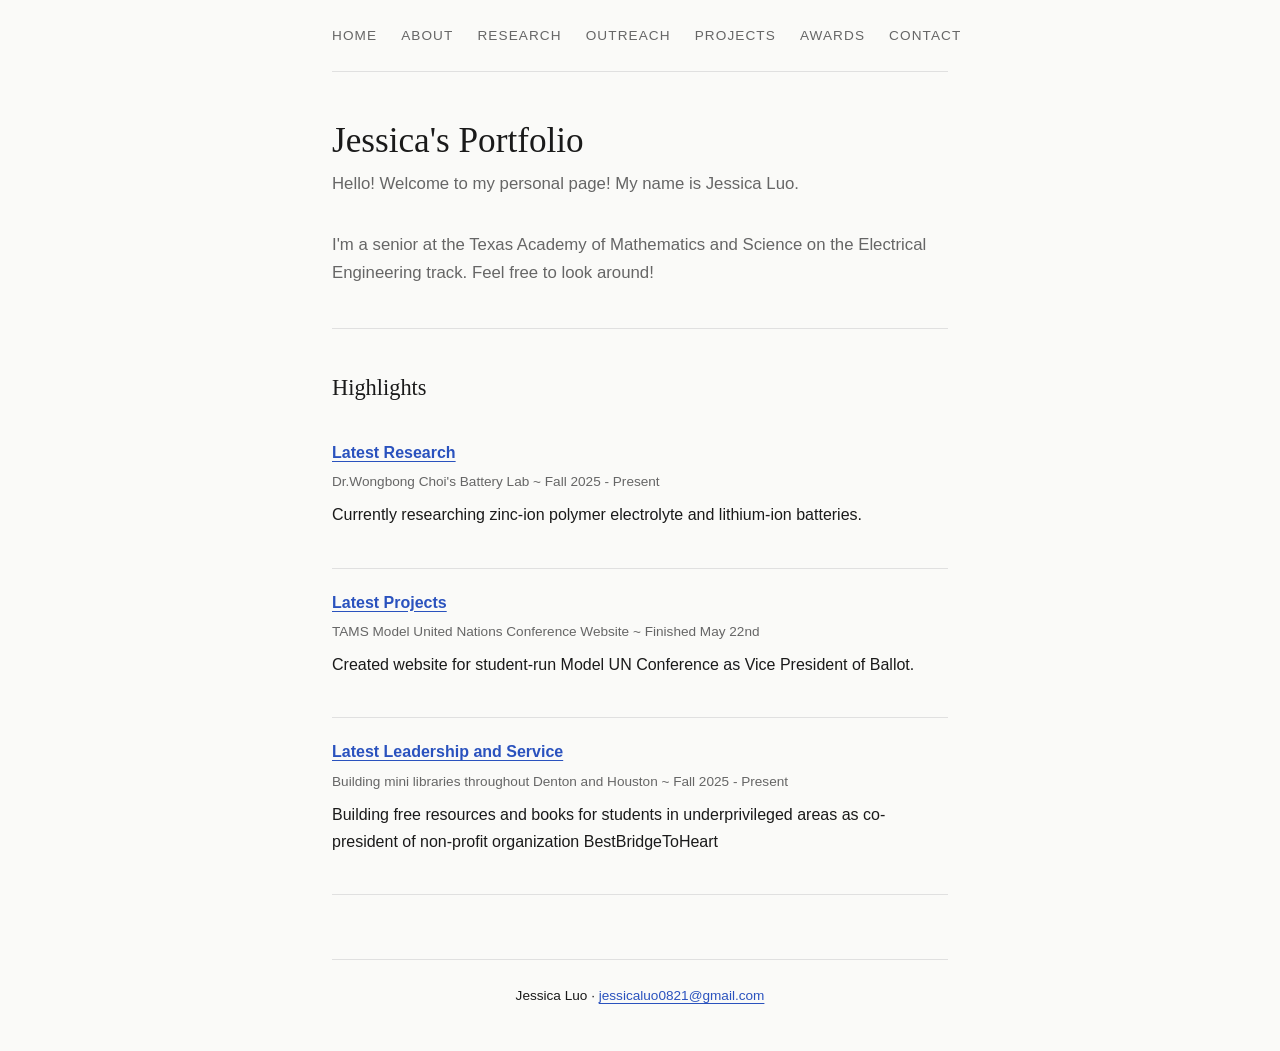
<file: index.html>
<!DOCTYPE html>
<html>
<head>
    <title>Jessica Luo</title>
    <link rel="stylesheet" href="style.css">
</head>
<body>
<nav>
    <a href="index.html">Home</a>
    <a href="aboutme.html">About</a>
    <a href="research.html">Research</a>
    <a href="leadership.html">Outreach</a>
    <a href="cprojects.html">Projects</a>
    <a href="awards.html">Awards</a>
    <a href="contact.html">Contact</a>
</nav>
<div class="page-header">
    <h1>Jessica's Portfolio</h1>
    <p class="subtitle">Hello! Welcome to my personal page! My name is Jessica Luo.</p>
    <p class="subtitle">I'm a senior at the Texas Academy of Mathematics and Science on the Electrical Engineering track. Feel free to look around!</p>

</div>

<h2>Highlights</h2>

<div class = "card">
    <div class = "card-title"><a href="research.html">Latest Research</a></div>
    <div class = "card-meta">Dr.Wongbong Choi's Battery Lab ~ Fall 2025 - Present</div>
    <p>Currently researching zinc-ion polymer electrolyte and lithium-ion batteries.</p>
</div>

<div class = "card">
    <div class = "card-title"><a href = "cprojects.html">Latest Projects</a></div>
    <div class = "card-meta">TAMS Model United Nations Conference Website ~ Finished May 22nd</div>
    <p>Created website for student-run Model UN Conference as Vice President of Ballot.</p>
</div>

<div class = "card">
    <div class = "card-title"><a href = "leadership.html">Latest Leadership and Service</a></div>
    <div class = "card-meta">Building mini libraries throughout Denton and Houston ~ Fall 2025 - Present</div>
    <p>Building free resources and books for students in underprivileged areas as co-president of non-profit organization BestBridgeToHeart</p>
</div>
</body>
<footer>
    <p>Jessica Luo · <a href="mailto:jessicaluo0821@gmail.com">jessicaluo0821@gmail.com</a></p>
</footer>
</html>
</file>
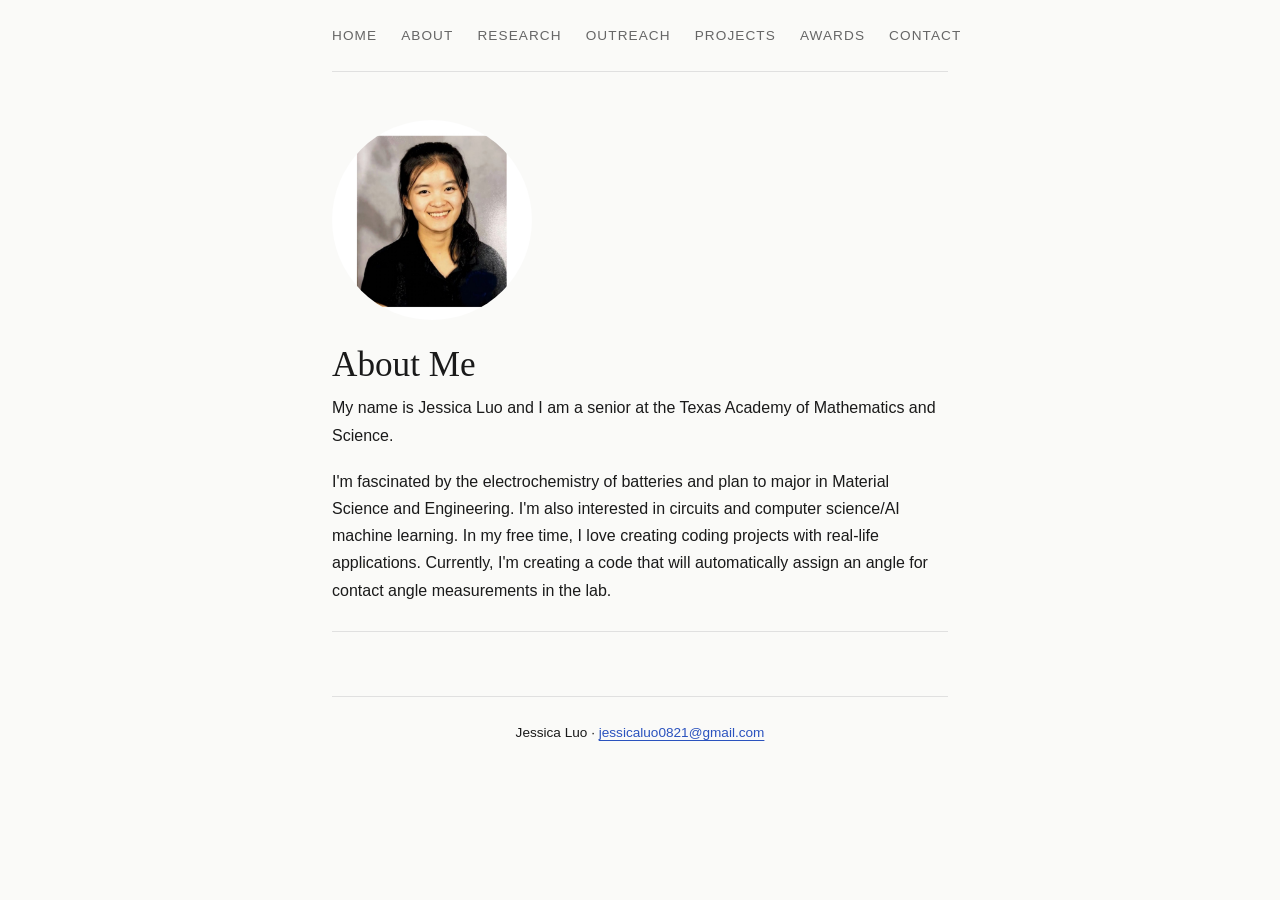
<file: aboutme.html>
<!DOCTYPE html>
<html>
<head>
    <title>About Me ~ Jessica Luo</title>
    <link rel="stylesheet" href="style.css">
</head>
<body>
    <nav>
    <a href="index.html">Home</a>
    <a href="aboutme.html">About</a>
    <a href="research.html">Research</a>
    <a href="leadership.html">Outreach</a>
    <a href="cprojects.html">Projects</a>
    <a href="awards.html">Awards</a>
    <a href="contact.html">Contact</a>
</nav>

<img src="photos/photo.jpg" alt="Jessica Luo" class="profile-photo">

<div class="page-header">
    <h1>About Me</h1>
    <p>My name is Jessica Luo and I am a senior at the Texas Academy of Mathematics and Science.</p>
    <p>I'm fascinated by the electrochemistry of batteries and plan to major in Material Science and Engineering. I'm also interested in circuits and computer science/AI machine learning. In my free time, I love creating coding projects with real-life applications. Currently, I'm creating a code that will automatically assign an angle for contact angle measurements in the lab.</p>
</div>
</body>
<footer>
    <p>Jessica Luo · <a href="mailto:jessicaluo0821@gmail.com">jessicaluo0821@gmail.com</a></p>
</footer>
</html>
</file>
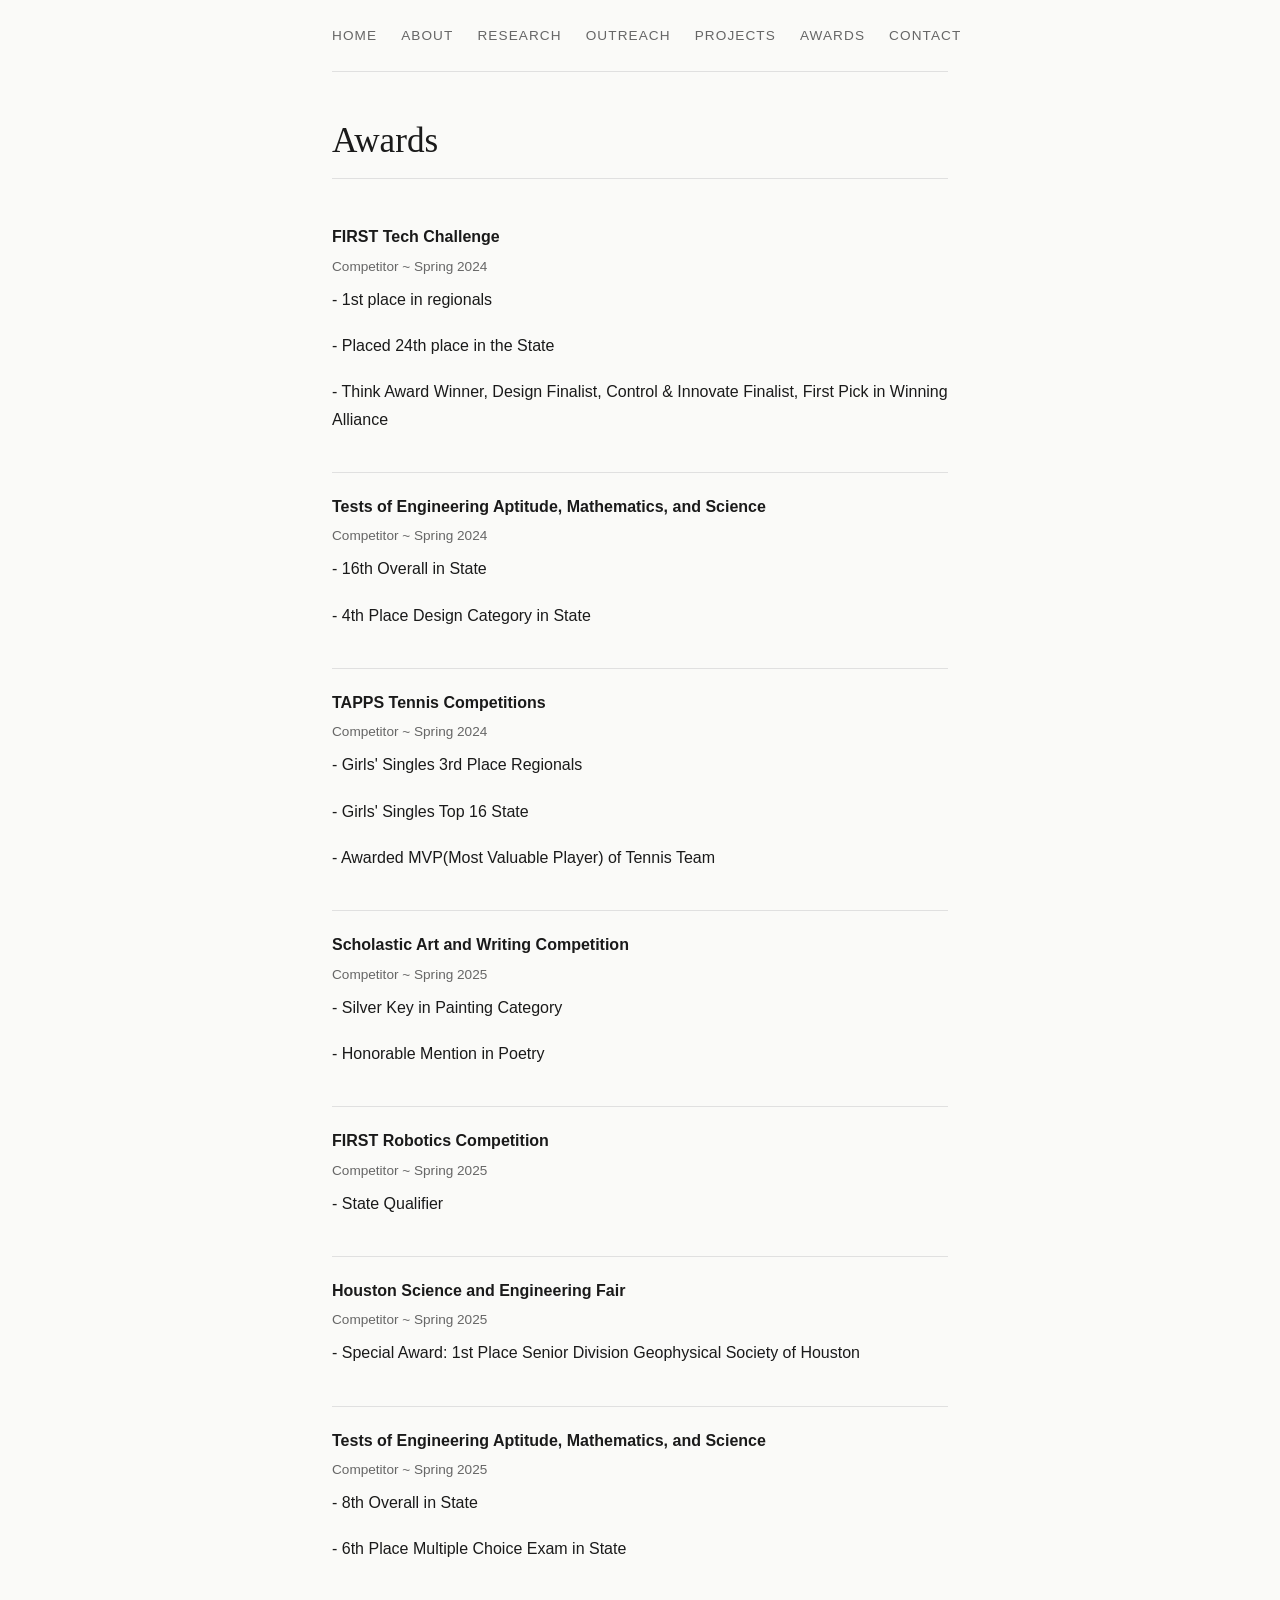
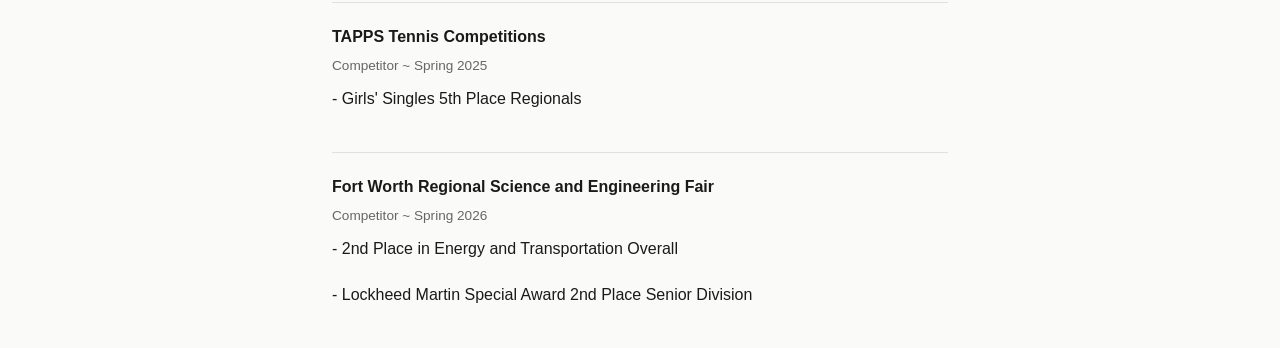
<file: awards.html>
<!DOCTYPE html>
<html>
  <head>
    <title>Projects</title>
    <link rel = "stylesheet" href = "style.css">
  </head>
   <body>
    <nav>
      <a href="index.html">Home</a>
      <a href="aboutme.html">About</a>
      <a href="research.html">Research</a>
      <a href="leadership.html">Outreach</a>
      <a href="cprojects.html">Projects</a>
      <a href="awards.html">Awards</a>
      <a href="contact.html">Contact</a>
    </nav>
    <div class = "page-header">
      <h1>Awards</h1>
    </div>
    <div class = "card">
      <div class = "card-title">FIRST Tech Challenge</div>
      <div class = "card-meta">Competitor ~ Spring 2024</div>
      <p>- 1st place in regionals</p>
      <p>- Placed 24th place in the State</p>
      <p>- Think Award Winner, Design Finalist, Control & Innovate Finalist, First Pick in Winning Alliance</p>
    </div>
    <div class = "card">
      <div class = "card-title">Tests of Engineering Aptitude, Mathematics, and Science</div>
      <div class = "card-meta">Competitor ~ Spring 2024</div>
      <p>- 16th Overall in State</p>
      <p>- 4th Place Design Category in State</p>
    </div>
    <div class = "card">
      <div class = "card-title">TAPPS Tennis Competitions</div>
      <div class = "card-meta">Competitor ~ Spring 2024</div>
      <p>- Girls' Singles 3rd Place Regionals</p>
      <p>- Girls' Singles Top 16 State</p>
      <p>- Awarded MVP(Most Valuable Player) of Tennis Team</p>
    </div>
    <div class = "card">
      <div class = "card-title">Scholastic Art and Writing Competition</div>
      <div class = "card-meta">Competitor ~ Spring 2025</div>
      <p>- Silver Key in Painting Category</p>
      <p>- Honorable Mention in Poetry</p>
    </div>
    <div class = "card">
      <div class = "card-title">FIRST Robotics Competition</div>
      <div class = "card-meta">Competitor ~ Spring 2025</div>
      <p>- State Qualifier</p>
    </div>
    <div class = "card">
      <div class = "card-title">Houston Science and Engineering Fair</div>
      <div class = "card-meta">Competitor ~ Spring 2025</div>
      <p>- Special Award: 1st Place Senior Division Geophysical Society of Houston</p>
    </div>
    <div class = "card">
      <div class = "card-title">Tests of Engineering Aptitude, Mathematics, and Science</div>
      <div class = "card-meta">Competitor ~ Spring 2025</div>
      <p>- 8th Overall in State</p>
      <p>- 6th Place Multiple Choice Exam in State</p>
    </div>
    <div class = "card">
      <div class = "card-title">TAPPS Tennis Competitions</div>
      <div class = "card-meta">Competitor ~ Spring 2025</div>
      <p>- Girls' Singles 5th Place Regionals</p>
    </div>
    <div class = "card">
      <div class = "card-title">Fort Worth Regional Science and Engineering Fair</div>
      <div class = "card-meta">Competitor ~ Spring 2026</div>
      <p>- 2nd Place in Energy and Transportation Overall</p>
      <p>- Lockheed Martin Special Award 2nd Place Senior Division</p>
    </div>

</html>
</file>
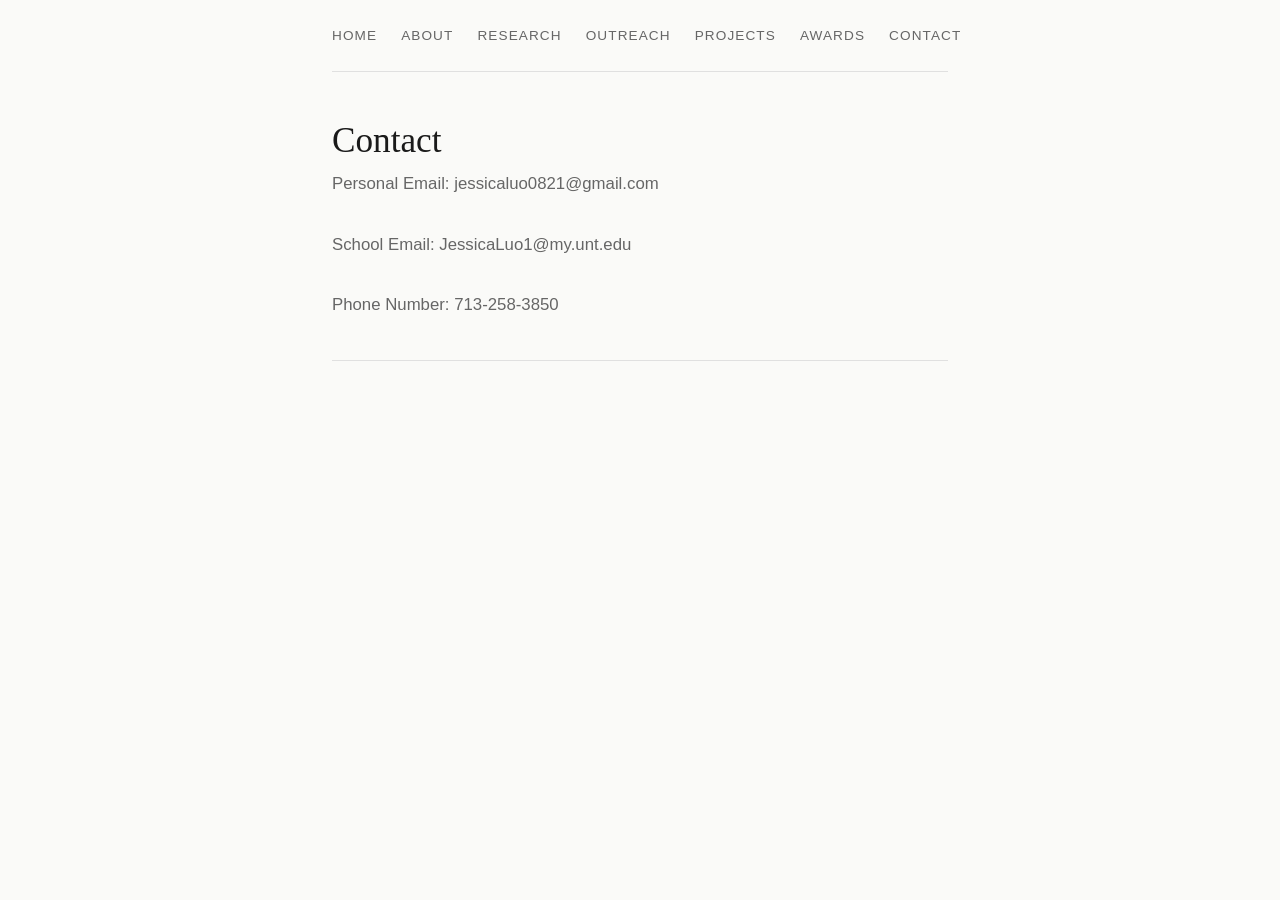
<file: contact.html>
<!DOCTYPE html>
<html>
  <head>
    <title>Projects</title>
    <link rel = "stylesheet" href = "style.css">
  </head>
   <body>
    <nav>
      <a href="index.html">Home</a>
      <a href="aboutme.html">About</a>
      <a href="research.html">Research</a>
      <a href="leadership.html">Outreach</a>
      <a href="cprojects.html">Projects</a>
      <a href="awards.html">Awards</a>
      <a href="contact.html">Contact</a>
    </nav>
    <div class = "page-header">
      <h1>Contact</h1>
      <p class="subtitle">Personal Email: jessicaluo0821@gmail.com</p>
      <p class="subtitle">School Email: JessicaLuo1@my.unt.edu</p>
      <p class="subtitle">Phone Number: 713-258-3850</p>
    </div>
     
</html>
</file>
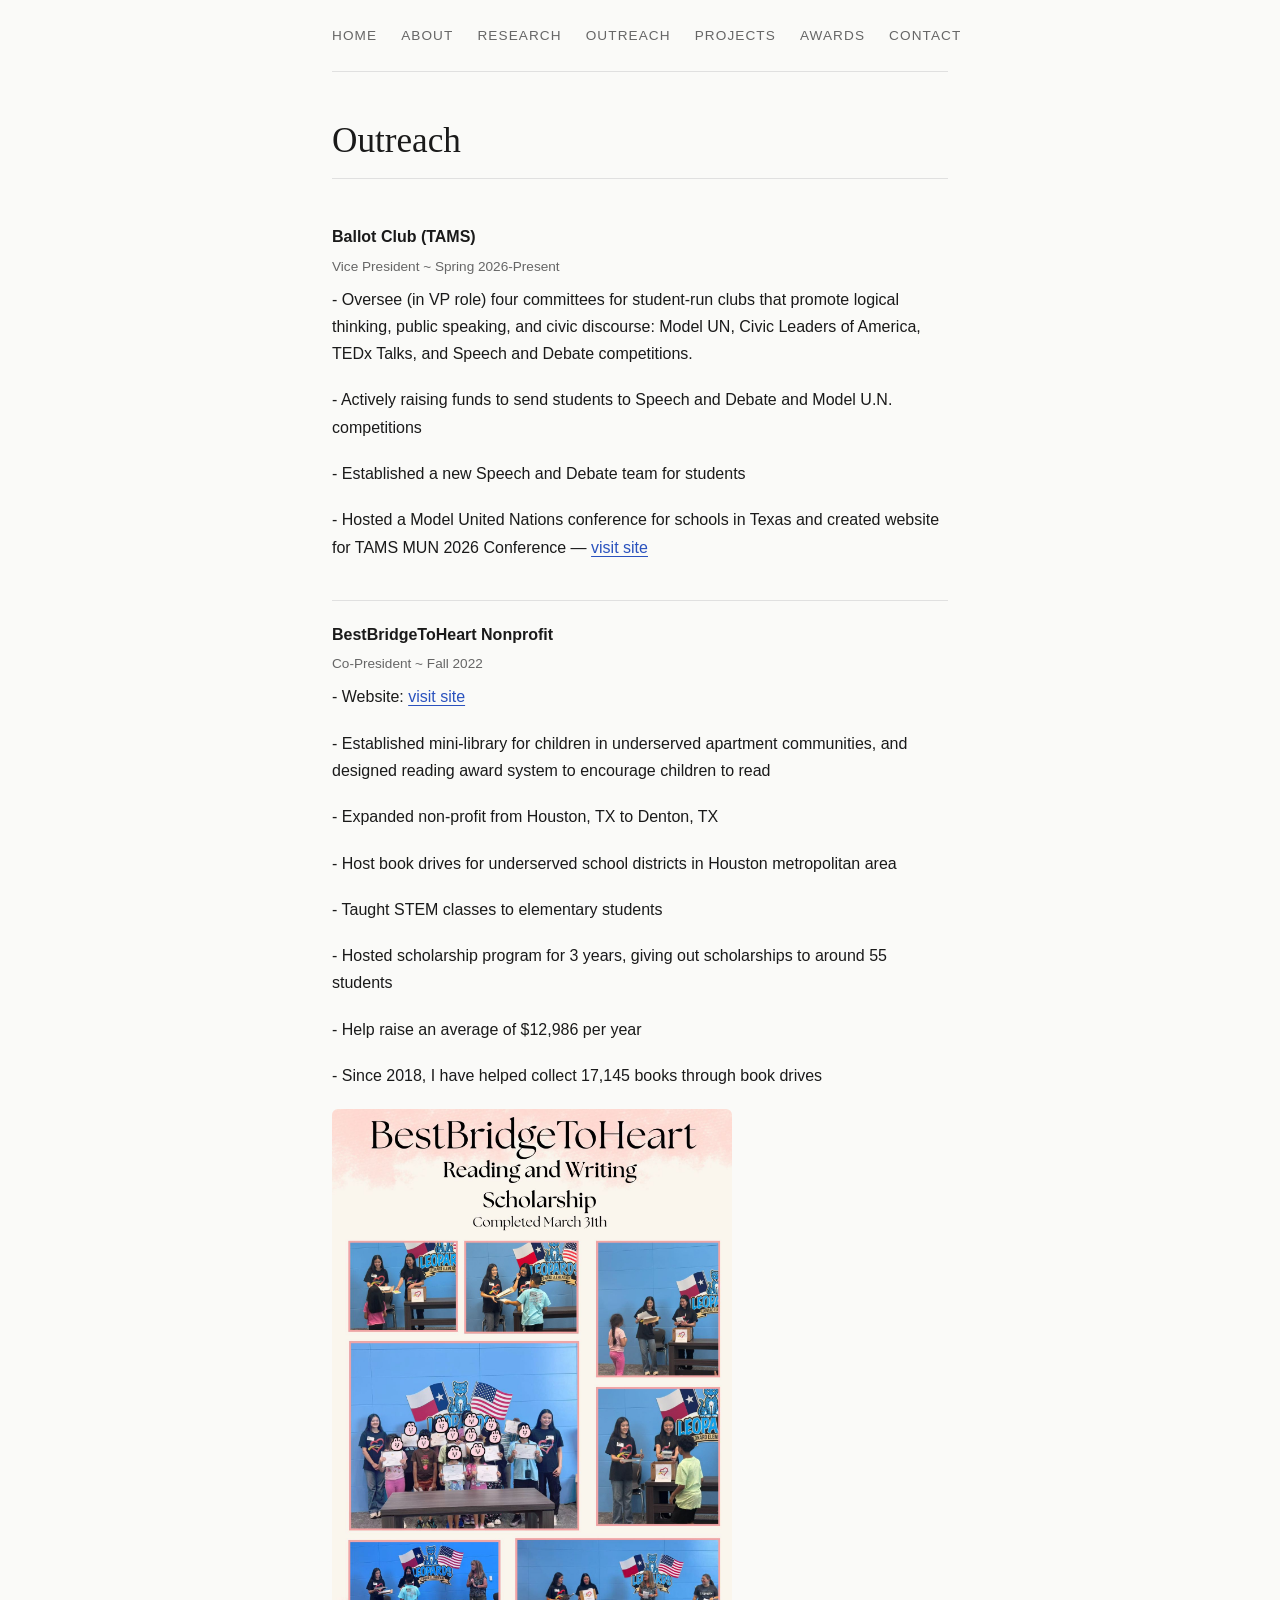
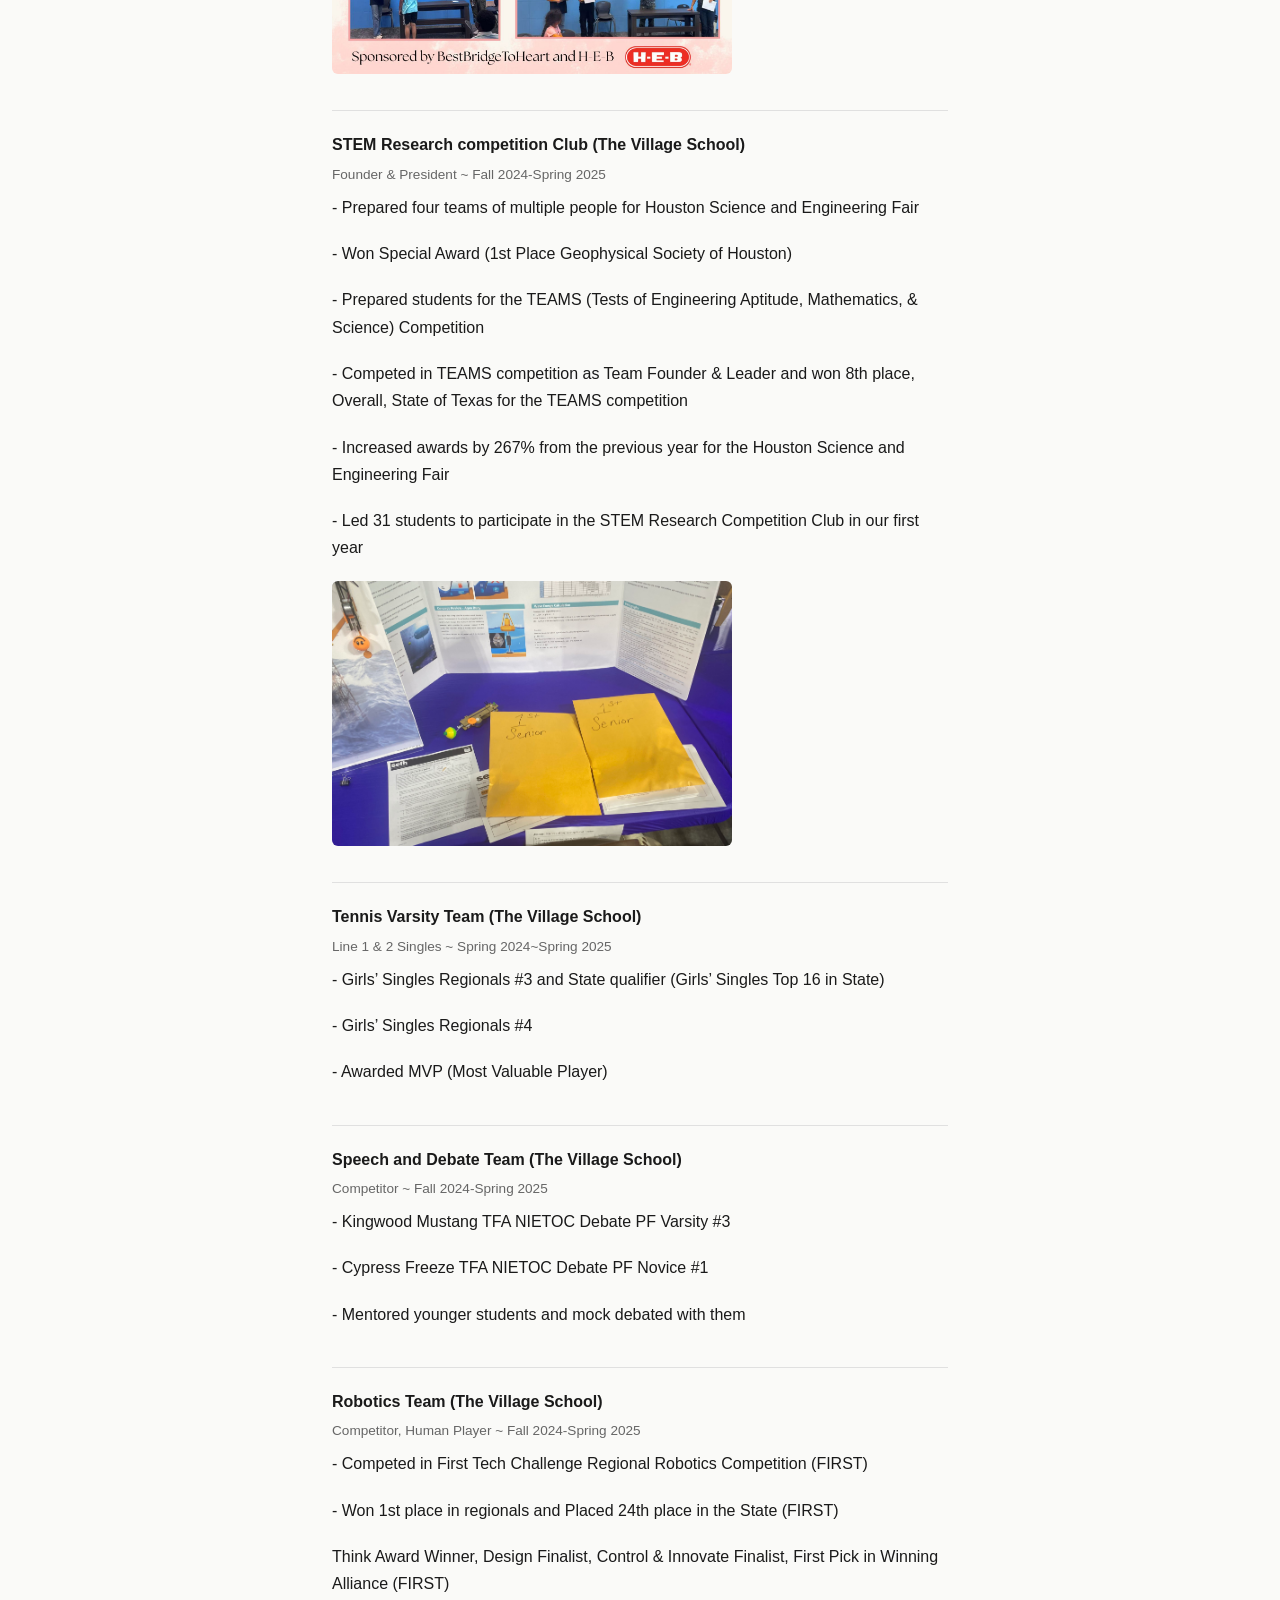
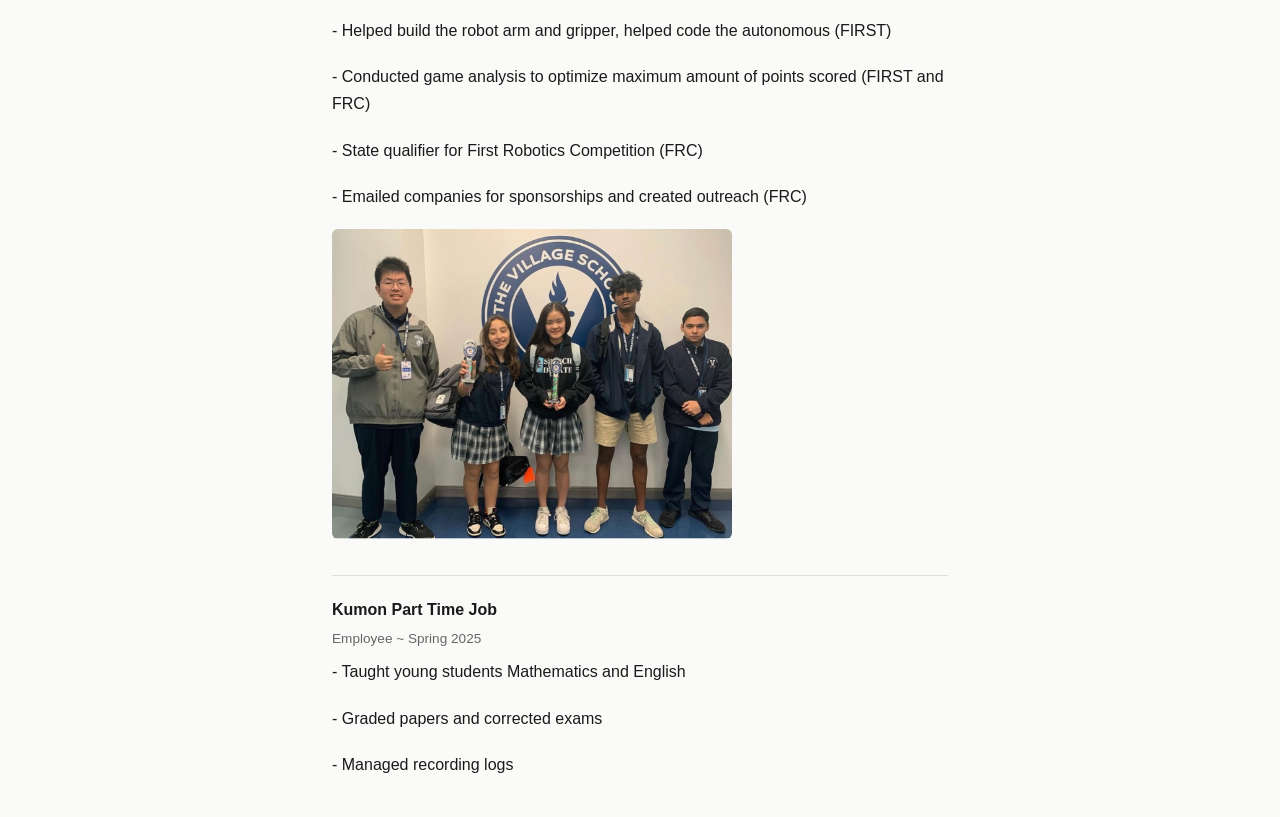
<file: leadership.html>
<!DOCTYPE html>
<html>
  <head>
    <title>Outreach</title>
    <link rel = "stylesheet" href = "style.css">
  </head>
  <body>
    <nav>
      <a href="index.html">Home</a>
      <a href="aboutme.html">About</a>
      <a href="research.html">Research</a>
      <a href="leadership.html">Outreach</a>
      <a href="cprojects.html">Projects</a>
      <a href="awards.html">Awards</a>
      <a href="contact.html">Contact</a>
    </nav>
    <div class = "page-header">
      <h1>Outreach</h1>
    </div>
    <div class = "card">
      <div class = "card-title">Ballot Club (TAMS)</div>
      <div class = "card-meta">Vice President ~ Spring 2026-Present</div>
      <p>- Oversee (in VP role) four committees for student-run clubs that promote logical thinking, public speaking, and civic discourse:  Model UN, Civic Leaders of America, TEDx Talks, and Speech and Debate competitions.</p>
      <p>- Actively raising funds to send students to Speech and Debate and Model U.N. competitions</p>
      <p>- Established a new Speech and Debate team for students</p>
      <p>- Hosted a Model United Nations conference for schools in Texas and created website for TAMS MUN 2026 Conference — <a href="https://tamsmun2026.github.io/tamsmun.github.io/" target="_blank">visit site</a></p>
    </div>
    <div class = "card">
      <div class = "card-title">BestBridgeToHeart Nonprofit</div>
      <div class = "card-meta">Co-President ~ Fall 2022</div>
      <p>- Website: <a href="https://bestbridgetoheart.org/OurTeam" target="_blank">visit site</a></p>
      <p>- Established mini-library for children in underserved apartment communities, and designed reading award system to encourage children to read </p>
      <p>- Expanded non-profit from Houston, TX to Denton, TX</p>
      <p>- Host book drives for underserved school districts in Houston metropolitan area	</p>
      <p>- Taught STEM classes to elementary students</p>
      <p>- Hosted scholarship program for 3 years, giving out scholarships to around 55 students</p>
      <p>- Help raise an average of $12,986 per year</p>
      <p>- Since 2018, I have helped collect 17,145 books through book drives</p>
      <img src="photos/bbth1.jpg" alt="BestBridgeToHeart Scholarship Program" class="bbth-photo">
    </div>
    <div class = "card">
      <div class = "card-title">STEM Research competition Club (The Village School)</div>
      <div class = "card-meta">Founder & President ~ Fall 2024-Spring 2025</div>
      <p>- Prepared four teams of multiple people for Houston Science and Engineering Fair</p>
      <p>- Won Special Award (1st Place Geophysical Society of Houston)</p>
      <p>- Prepared students for the TEAMS (Tests of Engineering Aptitude, Mathematics, & Science) Competition</p>
      <p>- Competed in TEAMS competition as Team Founder & Leader and won 8th place, Overall, State of Texas	for the TEAMS competition</p>
      <p>- Increased awards by 267% from the previous year for the Houston Science and Engineering Fair</p>
      <p>- Led 31 students to participate in the STEM Research Competition Club in our first year</p>
      <img src="photos/hsef.jpg" alt="Houston Science and Engineering Fair" class="bbth-photo">
    </div> 
    <div class = "card">
      <div class = "card-title">Tennis Varsity Team (The Village School)</div>
      <div class = "card-meta">Line 1 & 2 Singles ~ Spring 2024~Spring 2025</div>
      <p>- Girls’ Singles Regionals #3 and State qualifier (Girls’ Singles Top 16 in State)</p>
      <p>- Girls’ Singles Regionals #4</p>
      <p>- Awarded MVP (Most Valuable Player)</p>
    </div>
    <div class = "card">
      <div class = "card-title">Speech and Debate Team (The Village School)</div>
      <div class = "card-meta">Competitor ~ Fall 2024-Spring 2025</div>
      <p>- Kingwood Mustang TFA NIETOC Debate PF Varsity #3</p>
      <p>- Cypress Freeze TFA NIETOC Debate PF Novice #1</p>
      <p>- Mentored younger students and mock debated with them	</p>
    </div>
    <div class = "card">
      <div class = "card-title">Robotics Team (The Village School)</div>
      <div class = "card-meta">Competitor, Human Player ~ Fall 2024-Spring 2025</div>
      <p>- Competed in First Tech Challenge Regional Robotics Competition (FIRST)</p>
      <p>- Won 1st place in regionals and Placed 24th place in the State (FIRST)</p>
      <p> Think Award Winner, Design Finalist, Control & Innovate Finalist, First Pick in Winning Alliance (FIRST)</p>
      <p>- Helped build the robot arm and gripper, helped code the autonomous (FIRST)</p>
      <p>- Conducted game analysis to optimize maximum amount of points scored (FIRST and FRC)</p>
      <p>- State qualifier for First Robotics Competition (FRC)</p>
      <p>- Emailed companies for sponsorships and created outreach (FRC) </p>
      <img src="photos/robotics.jpeg" alt="Robotics FIRST" class="bbth-photo">
    </div>
    <div class = "card">
      <div class = "card-title">Kumon Part Time Job</div>
      <div class = "card-meta">Employee ~ Spring 2025</div>
      <p>- Taught young students Mathematics and English</p>
      <p>- Graded papers and corrected exams</p>
      <p>- Managed recording logs</p>
    </div>
  </body>
</html>
</file>
<file: style.css>
/* ============================================================
   Jessica Luo
   Texas Academy of Mathematics and Science - Denton, TX
   ============================================================ */

* {
  margin: 0;
  padding: 0;
  box-sizing: border-box;
}
:root{
   /* color scheme */
  --color-bg: #fafaf8;
  --color-text: #1a1a1a;
  --color-muted: #666666;
  --color-accent: #2a52be;
  --color-border: #e0e0e0;
   /* fonts */
  --font-serif: 'Georgia', serif;
  --font-sans: 'Helvetica Neue', Helvetica, Arial, sans-serif;
   /* spacing */
  --max-width: 680px;
  --spacing-page: 2rem;
}
/* Style applied to whole page */
body{
   font-family: var(--font-sans);
   font-size: 16px;
   line-height: 1.7;
   color: var(--color-text);
   background-color: var(--color-bg);
   max-width: var(--max-width);
   margin: 0 auto;
   padding: 0 var(--spacing-page);
}
/* -- NAVIGATION -- */
nav{
   display: flex;
   gap: 1.5rem;
   padding: 1.5rem 0;
   border-bottom: 1px solid var(--color-border);
   margin-bottom: 3rem;
}
nav a{
   font-size: 0.85rem;
   letter-spacing: 0.08em;
   text-transform: uppercase;
   text-decoration: none;
   color: var(--color-muted);
   transition: color 0.2s;
}
nav a:hover {
   color: var(--color-accent);
}
/* -- HEADINGS -- */
h1{
   font-family: var(--font-serif);
   font-size: 2.2rem;
   font-weight: normal;
   line-height: 1.2;
   margin-bottom: 0.5rem;
}
h2{
   font-family: var(--font-serif);
   font-size: 1.4rem;
   font-weight: normal;
   margin-top: 2.5rem;
   margin-bottom: 0.75rem;
}
h3{
   font-size: 1rem;
   font-weight: 600;
   margin-top: 1.5rem;
   margin-bottom: 0.4rem;
}
/* -- PARAGRAPHS AND TEXT -- */
p{
   margin-bottom: 1.2rem;
   color: var(--color-text);
}
.subtitle{
   color: var(--color-muted);
   font-size: 1.05rem;
   margin-bottom: 2rem;
}
a{
   color: var(--color-accent);
   text-decoration: underline;
   text-underline-offset: 3px;
}
a:hover{
   opacity: 0.75;
}
.reg-photo {
  width: 100%;
  max-width: 100%;
  height: auto;    
  border-radius: 6px;
  display: block;
  margin: 1rem 0;
}
/* -- DIVIDER -- */
hr{
   border: none;
   border-top: 1px solid var(--color-border);
   margin: 2.5rem 0;
}
/* -- PAGE INTRO SECTION --  */
.page-header{
   margin-bottom: 1.5rem;
   padding-bottom: 0.5rem;
   border-bottom: 1px solid var(--color-border);
}
.profile-photo
{
   width: 200px;
   height: 200px;
   object-fit: cover;
   border-radius: 50%;
   display: block;
   margin-bottom: 1.5rem;
}
.bbth-photo {
  width: 100%;
  max-width: 400px;   /* ← controls the size, lower = smaller */
  height: auto;
  border-radius: 6px;
  display: block;
  margin: 1rem 0;
}
.cornell-photo {
  width: 100%;
  max-width: 400px;
  height: 220px;          /* ← set the height you want */
  object-fit: cover;      /* crops to fill the box without stretching */
  object-position: center; /* which part stays visible: top, center, bottom */
  border-radius: 6px;
  display: block;
  margin: 1rem 0;
}
/* -- PROJECT/RESEARCH -- */
.card{
   padding: 1.25rem 0;
   border-bottom: 1px solid var(--color-border);
}
.card:last-child{
   border-bottom: none;
}
.card-title{
   font-weight: 600;
   margin-bottom: 0.25rem;
}
.card-meta{
   font-size: 0.85rem;
   color: var(--color-muted);
   margin-bottom: 0.5rem;
}
/* -- FOOTER -- */
footer{
   margin-top: 4rem;
   padding: 1.5rem 0;
   border-top: 1px solid var(--color-border);
   font-size: 0.85rem;
   color: var(--color-muted);
   text-align: center;
}
/* -- RESPONSIVE -- */
@media(max-width: 480px) {
   body {
      font-size: 15px;
      padding: 0 1.25rem;
   }
   nav {
      gap: 1rem;
      flex-wrap: wrap;
   }
   h1 {
      font-size: 1.8rem;
   }
}
</file>
